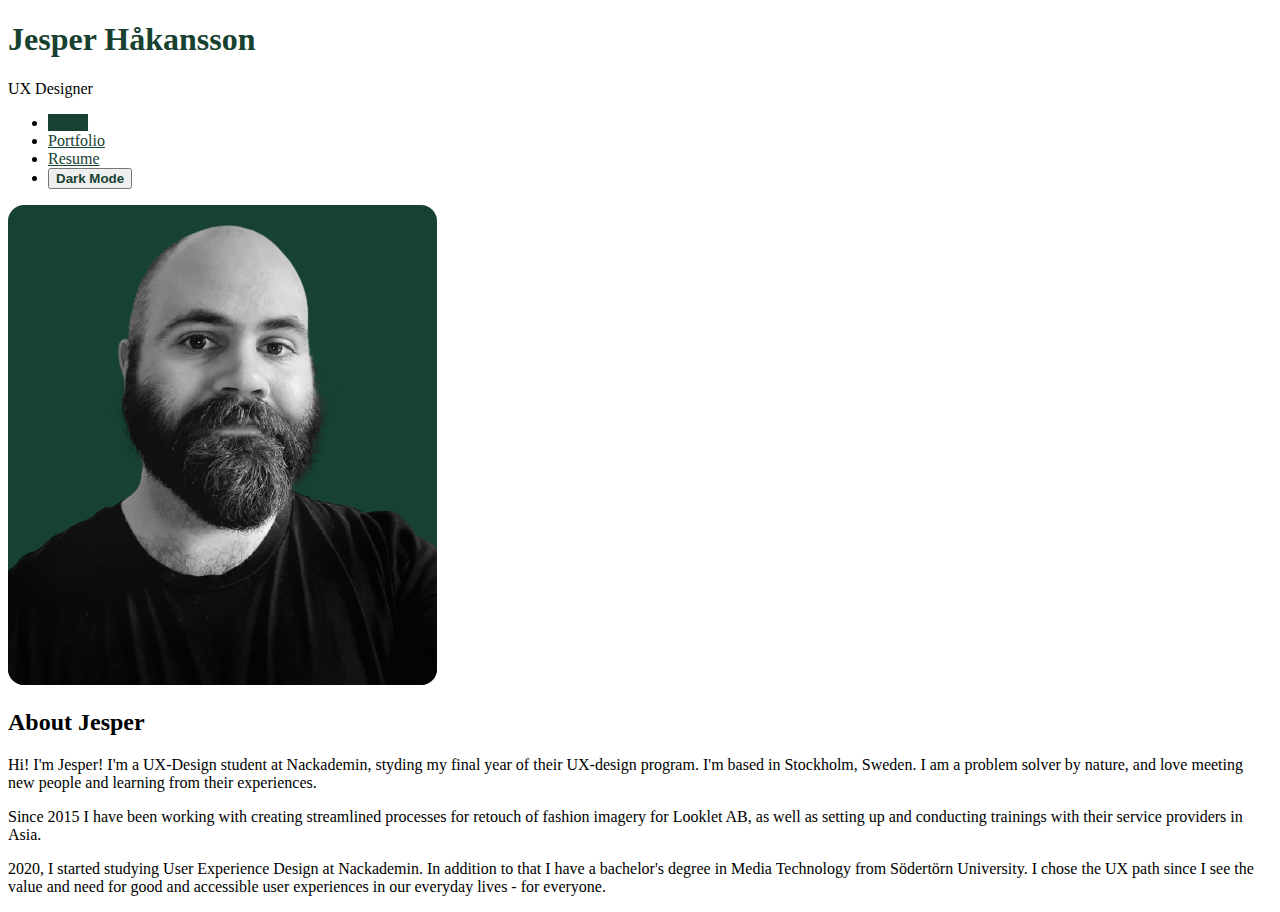
<file: index.html>
<!DOCTYPE html>
<html lang="en">

<head>
    <meta charset="UTF-8">
    <meta http-equiv="X-UA-Compatible" content="IE=edge">
    <meta name="viewport" content="width=device-width, initial-scale=1.0">
    <meta name="robots" content="noindex">
    <title>Jespers UX-portfolio</title>

    <!-- Bootstraps CSS-länkning -->
    <link href="https://cdn.jsdelivr.net/npm/bootstrap@5.0.2/dist/css/bootstrap.min.css" rel="stylesheet"
        integrity="sha384-EVSTQN3/azprG1Anm3QDgpJLIm9Nao0Yz1ztcQTwFspd3yD65VohhpuuCOmLASjC" crossorigin="anonymous">

    <!-- Custom CSS-länkning -->
    <link href="./css/main.css" rel="stylesheet">

</head>

<body>
    <!-- Titel -->
    <div class="container text-center my-5 headerTitel">
        <h1>Jesper Håkansson</h1>
        <p class="lead">UX Designer</p>
    </div>
        <!-- Navigation -->

        <div class="container huvudNavigation">
            <nav>
                <ul class="nav nav-pills justify-content-start">
                    <li class="nav-item">
                        <a href="/index.html" class="nav-link active">About</a>
                    </li>
                    <li class="nav-item">
                        <a href="/portfolio.html" class="nav-link">Portfolio</a>
                    </li>
                    <li class="nav-item">
                        <a href="/resume.html" class="nav-link">Resume</a>
                    </li>
                        <li class="nav-item">
                        <button class="nav-link" onclick="darkMode()"><strong>Dark Mode</strong></button>
                    </li>
                </ul>
            </nav>
        </div>

<!-- Om Jesper -->

<div class="container"> 
<div class="row align-items-start mt-5">
    <div class="col-md omJesperbild">
        <img src="/img/jesper.png" alt="Profile Pic of Jesper" class="img-fluid profilBild mb-3">
    </div>
    <div class="col-md omJesper">
        

            <h2>About Jesper</h2>
            <p class="mt-3"> 
                Hi! I'm Jesper! I'm a UX-Design student at Nackademin, styding my final year of their UX-design program. I'm based in Stockholm, Sweden. I am a problem solver by nature, and love meeting new people and learning from their experiences.

                </p>
                <p class="mt-3">  
            Since 2015 I have been working with creating streamlined processes for retouch of fashion imagery for Looklet AB, as well as setting up and conducting trainings with their service providers in Asia.
        </p>
            <p class="mt-3"> 2020, I started studying User Experience Design at Nackademin. In addition to that I have a bachelor's degree in Media Technology from Södertörn University. I chose the UX path since I see the value and need for good and accessible user experiences in our everyday lives - for everyone. </p>
        </div>
        </div>
  </div>





    <!-- BOOTSTRAP -->
    <script src="https://cdn.jsdelivr.net/npm/bootstrap@5.0.2/dist/js/bootstrap.bundle.min.js"
        integrity="sha384-MrcW6ZMFYlzcLA8Nl+NtUVF0sA7MsXsP1UyJoMp4YLEuNSfAP+JcXn/tWtIaxVXM"
        crossorigin="anonymous"></script>
    <script src="js/base.js"></script>

</body>

</html>
</file>
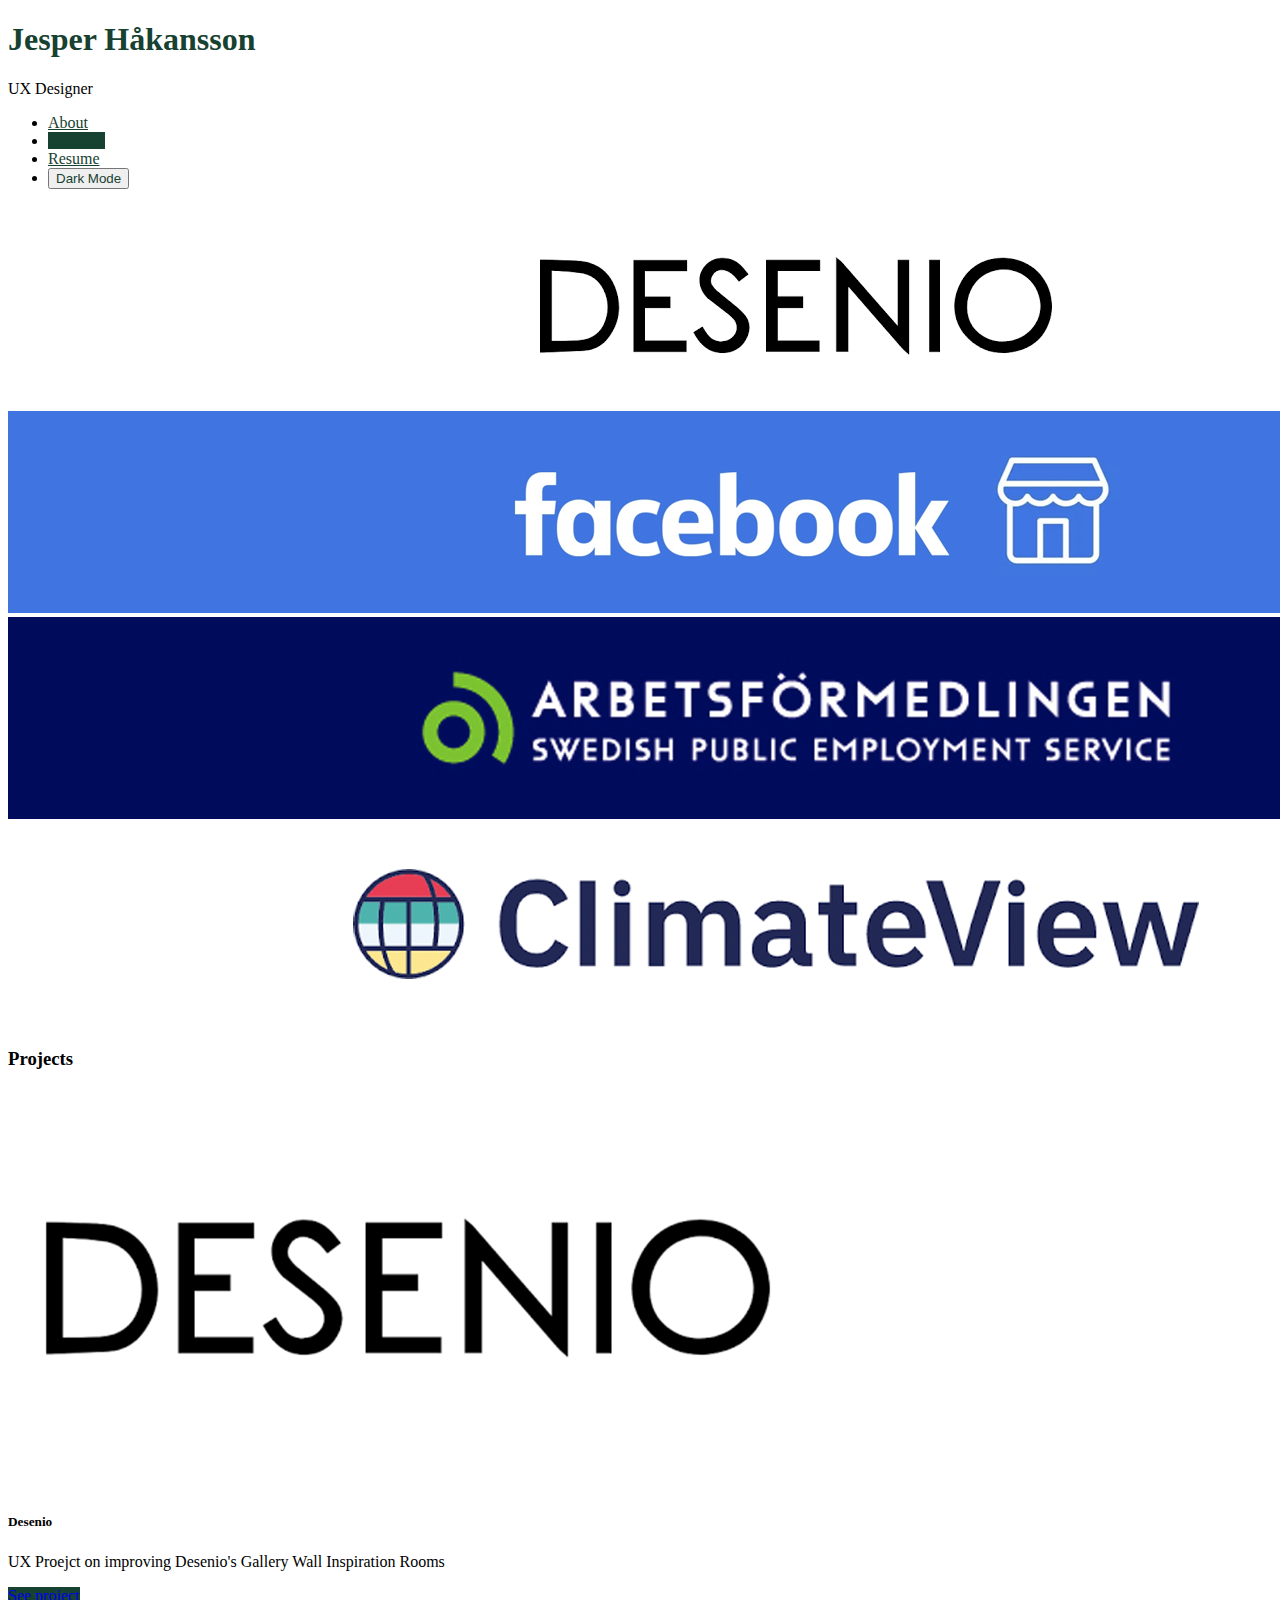
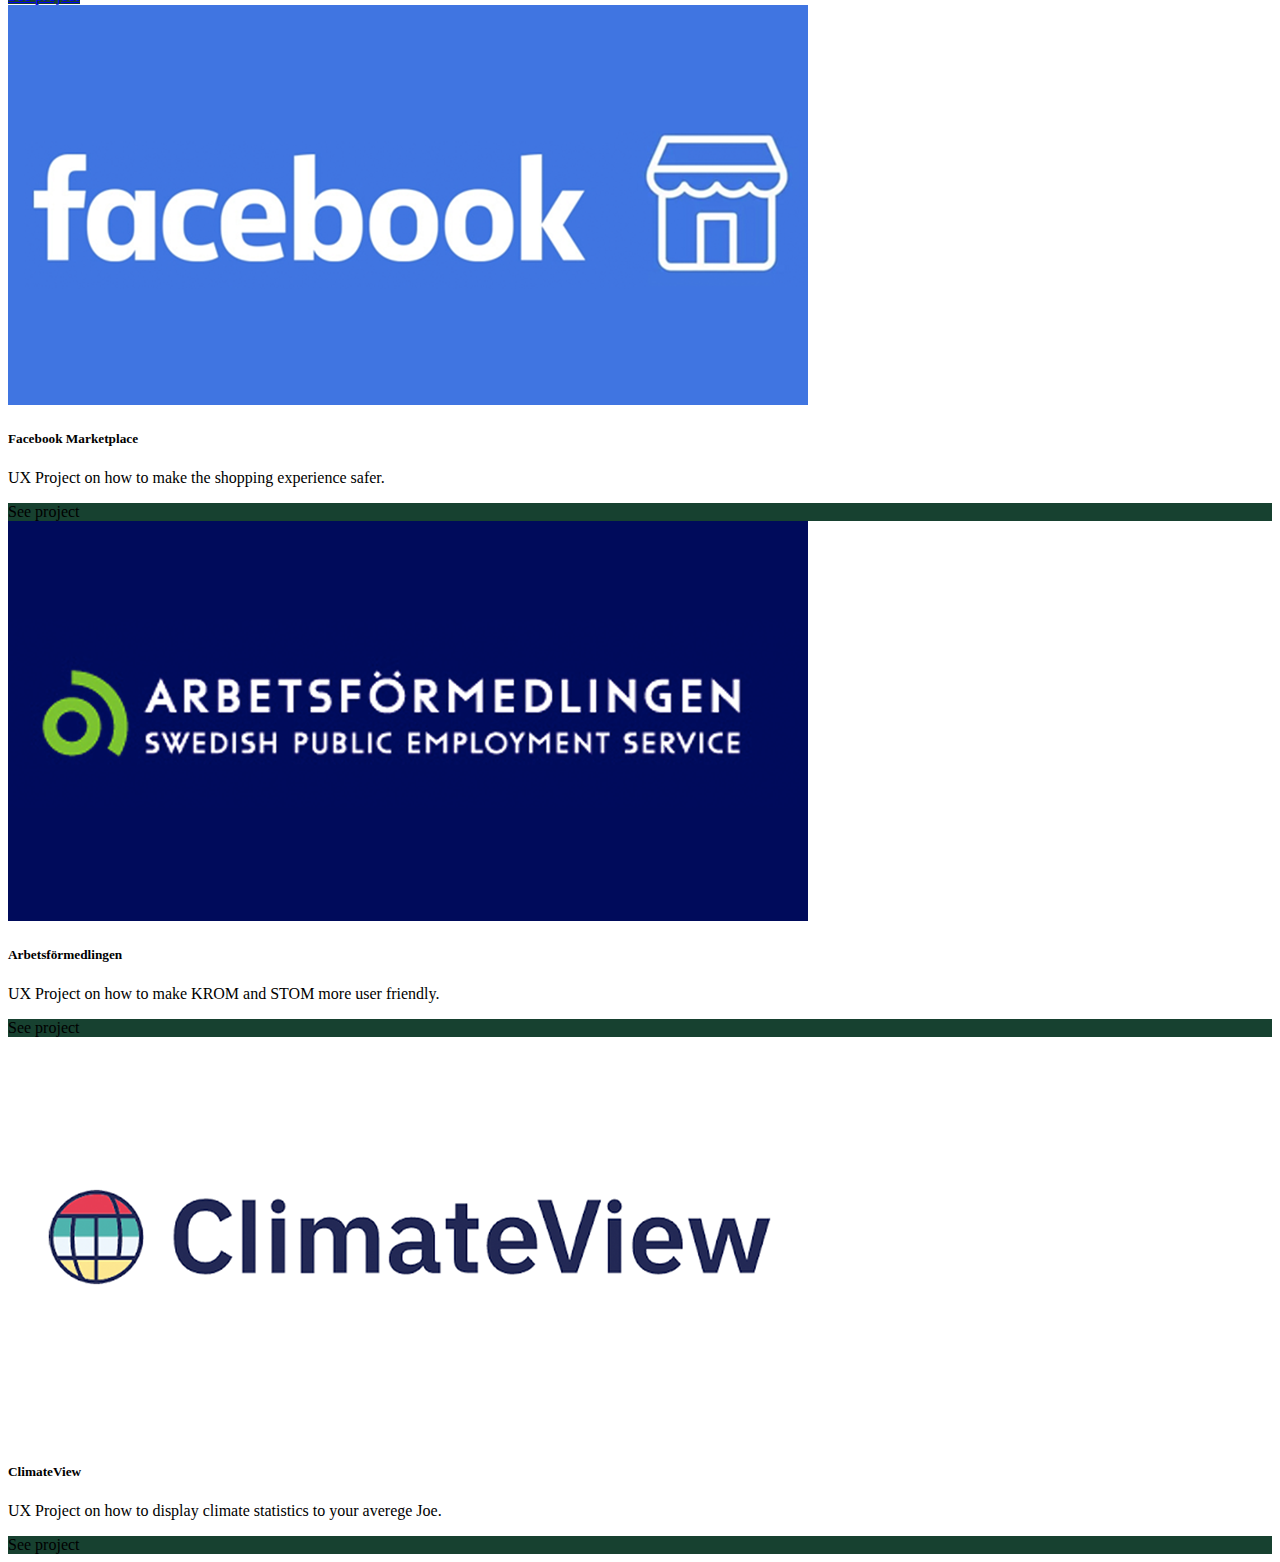
<file: portfolio.html>
<!DOCTYPE html>
<html lang="en">

<head>
    <meta charset="UTF-8">
    <meta http-equiv="X-UA-Compatible" content="IE=edge">
    <meta name="viewport" content="width=device-width, initial-scale=1.0">
    <meta name="robots" content="noindex">
    <title>Jespers UX-portfolio</title>

    <!-- Bootstraps CSS-länkning -->
    <link href="https://cdn.jsdelivr.net/npm/bootstrap@5.0.2/dist/css/bootstrap.min.css" rel="stylesheet"
        integrity="sha384-EVSTQN3/azprG1Anm3QDgpJLIm9Nao0Yz1ztcQTwFspd3yD65VohhpuuCOmLASjC" crossorigin="anonymous">

    <!-- Custom CSS-länkning -->
    <link href="./css/main.css" rel="stylesheet">

</head>

<body>
    <!-- Titel -->
    <div class="container text-center my-5 headerTitel">
        <h1>Jesper Håkansson</h1>
        <p class="lead">UX Designer</p>
    </div>
        <!-- Navigation -->
        <div class="container huvudNavigation">
            <nav>
                <ul class="nav nav-pills justify-content-start">
                    <li class="nav-item">
                        <a href="/index.html" class="nav-link">About</a>
                    </li>
                    <li class="nav-item">
                        <a href="/portfolio.html" class="nav-link active">Portfolio</a>
                    </li>
                    <li class="nav-item">
                        <a href="/resume.html" class="nav-link">Resume</a>
                    </li>
                        <li class="nav-item">
                        <button class="nav-link" onclick="darkMode()">Dark Mode</button>
                    </li>
                </ul>
            </nav>
        </div>


<!-- Karusellen med bilder -->


    <div class="container mt-3">

        <div id="carouselExampleSlidesOnly" class="carousel slide" data-bs-ride="carousel">
            <div class="carousel-inner">
              <div class="carousel-item active">
                <img src="/img/desenio1.png" class="d-block w-100" alt="Desenio">
              </div>
              <div class="carousel-item">
                <img src="/img/facebook.png" class="d-block w-100" alt="Facebook Marketplace">
              </div>
              <div class="carousel-item">
                <img src="/img/afm.png" class="d-block w-100" alt="Arbetsförmedlingen">
              </div>
              <div class="carousel-item">
                <img src="/img/climateview.png" class="d-block w-100" alt="Climate View">
              </div>
            </div>
          </div>

    </div>

    <!-- Här börjar overview med projekt -->

    <div class="container mt-2">
        <h3 class="mb-3">Projects</h3>
        <div class="row">
            <div class="col-lg-3">
                <div class="card mb-3">
                    <img src="/img/desenio-thumb.png" alt="Desenio" class="card-img-top">
                    <div class="card-body">
                        <h5 class="card-title">Desenio</h5>
                        <p class="card-text">UX Proejct on improving Desenio's Gallery Wall Inspiration Rooms</p>
                        <a href="./projekt/desenio.html" class="btn btn-primary">See project</a>
                    </div>
                </div>
                
            </div>

            <div class="col-lg-3">
                <div class="card mb-3">
                    <img src="/img/facebook-thumb.png" alt="Facebook" class="card-img-top">
                    <div class="card-body">
                        <h5 class="card-title">Facebook Marketplace</h5>
                        <p class="card-text">UX Project on how to make the shopping experience safer.</p>
                        <div class="btn btn-primary">See project</div>
                    </div>
                </div>
                
            </div>

            <div class="col-lg-3">
                <div class="card mb-3">
                    <img src="/img/arbetsformedlingen-thumb.png" alt="ClimateView" class="card-img-top">
                    <div class="card-body">
                        <h5 class="card-title">Arbetsförmedlingen</h5>
                        <p class="card-text">UX Project on how to make KROM and STOM more user friendly.</p>
                        <div class="btn btn-primary">See project</div>
                    </div>
                </div>
                
            </div>

            <div class="col-lg-3">
                <div class="card mb-3">
                    <img src="/img/climateview-thumb.png" alt="Arbetsförmedlingen" class="card-img-top">
                    <div class="card-body">
                        <h5 class="card-title">ClimateView</h5>
                        <p class="card-text">UX Project on how to display climate statistics to your averege Joe.</p>
                        <div class="btn btn-primary">See project</div>
                    </div>
                </div>
                
            </div>


        

    </div>
   

    <!-- BOOTSTRAP -->
    <script src="https://cdn.jsdelivr.net/npm/bootstrap@5.0.2/dist/js/bootstrap.bundle.min.js"
        integrity="sha384-MrcW6ZMFYlzcLA8Nl+NtUVF0sA7MsXsP1UyJoMp4YLEuNSfAP+JcXn/tWtIaxVXM"
        crossorigin="anonymous"></script>
        <script src="js/base.js"></script>
</body>

</html>
</file>
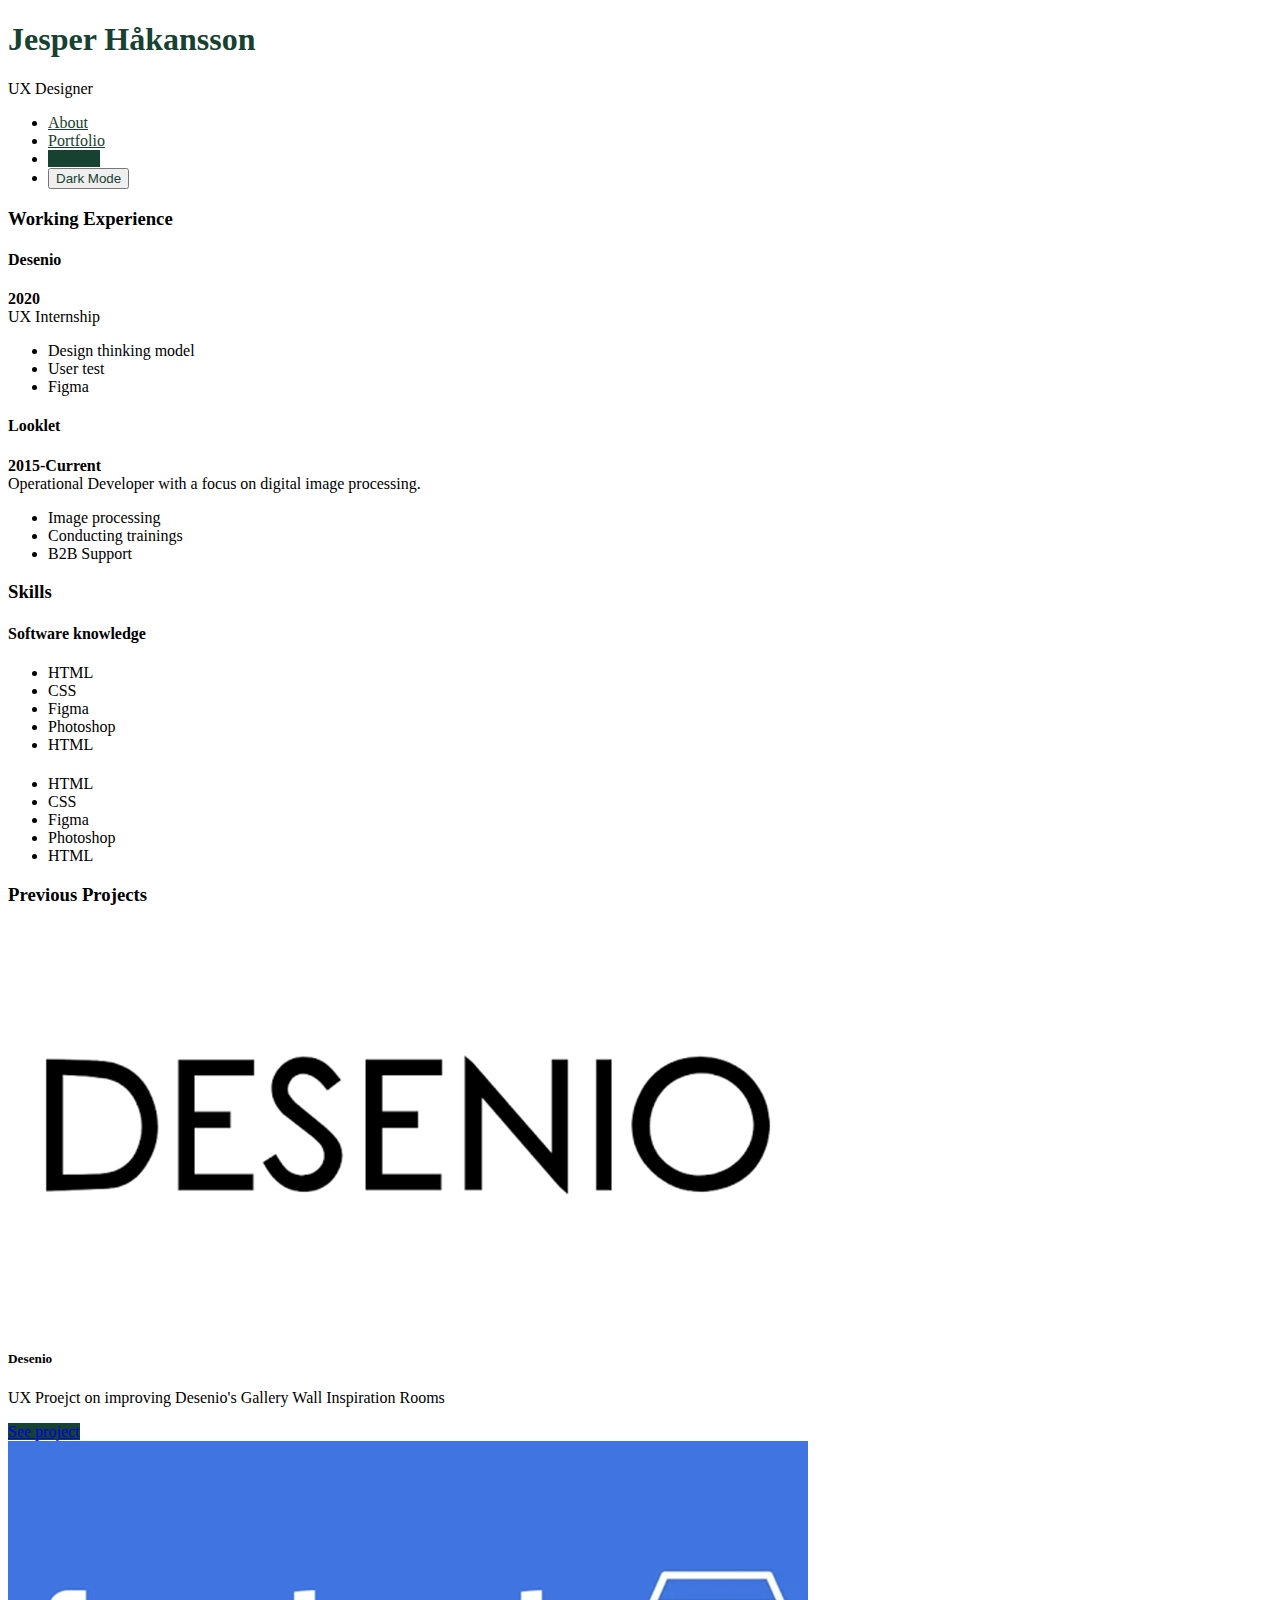
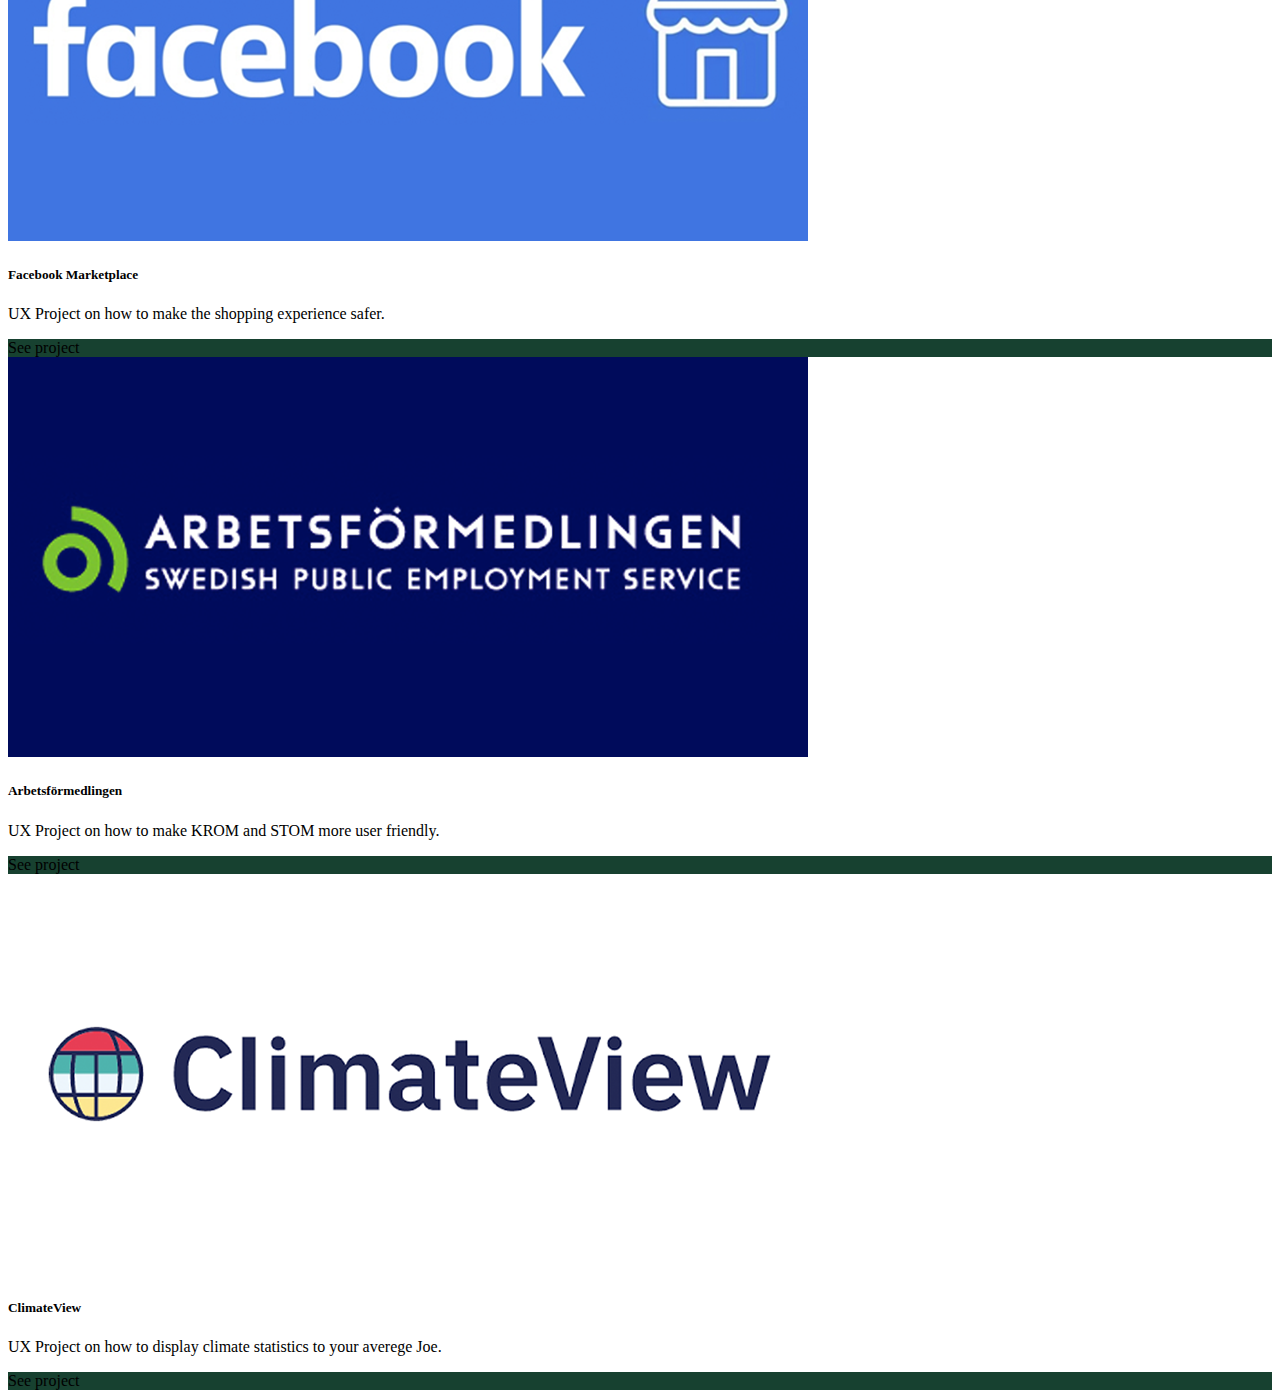
<file: resume.html>
<!DOCTYPE html>
<html lang="en">

<head>
    <meta charset="UTF-8">
    <meta http-equiv="X-UA-Compatible" content="IE=edge">
    <meta name="viewport" content="width=device-width, initial-scale=1.0">
    <meta name="robots" content="noindex">
    <title>Jespers UX-portfolio</title>

    <!-- Bootstraps CSS-länkning -->
    <link href="https://cdn.jsdelivr.net/npm/bootstrap@5.0.2/dist/css/bootstrap.min.css" rel="stylesheet"
        integrity="sha384-EVSTQN3/azprG1Anm3QDgpJLIm9Nao0Yz1ztcQTwFspd3yD65VohhpuuCOmLASjC" crossorigin="anonymous">

    <!-- Custom CSS-länkning -->
    <link href="./css/main.css" rel="stylesheet">

</head>

<body>
    <!-- Titel -->
    <div class="container text-center my-5 headerTitel">
        <h1>Jesper Håkansson</h1>
        <p class="lead">UX Designer</p>
    </div>
    
        <!-- Navigation -->
        <div class="container huvudNavigation">
            <nav>
                <ul class="nav nav-pills justify-content-start">
                    <li class="nav-item">
                        <a href="/index.html" class="nav-link">About</a>
                    </li>
                    <li class="nav-item">
                        <a href="/portfolio.html" class="nav-link ">Portfolio</a>
                    </li>
                    <li class="nav-item">
                        <a href="/resume.html" class="nav-link active">Resume</a>
                    </li>
                        <li class="nav-item">
                        <button class="nav-link" onclick="darkMode()">Dark Mode</button>
                    </li>
                </ul>
            </nav>
        </div>



        <!-- Arbetslivserfarnhet -->
    <div class="container mt-5">
        <div class="row">
            <div class="col-md">
                <h3 class="mb-3">Working Experience</h3>
                <div class="card mb-3">
                    <div class="card-body">
                        <div class="mx-3">
                            <h4>Desenio</h4>
                            <div><strong>2020</strong></div>
                            UX Internship
                        </div>
                        <ul class="list-group list-group-flush mt-2">
                            <li class="list-group-item">Design thinking model</li>
                            <li class="list-group-item">User test</li>
                            <li class="list-group-item">Figma</li>
                        </ul>
                    </div>
                </div>

                <div class="card mb-3">
                    <div class="card-body">
                        <div class="mx-3">
                            <h4>Looklet</h4>
                            <div><strong>2015-Current</strong></div>
                            Operational Developer with a focus on digital image processing.
                        </div>
                        <ul class="list-group list-group-flush mt-2">
                            <li class="list-group-item">Image processing</li>
                            <li class="list-group-item">Conducting trainings</li>
                            <li class="list-group-item">B2B Support</li>
                        </ul>
                    </div>
                </div>

            </div>

            <!-- Färdigheter -->

            <div class="col-md">
                <h3 class="mb-3">Skills</h3>
                <div class="card mb-3">
                    <div class="card-body">
                        <div class="mx-3">
                            <h4>Software knowledge</h4>
                            <ul>
                                <li>HTML</li>
                                <li>CSS</li>
                                <li>Figma</li>
                                <li>Photoshop</li>
                                <li>HTML</li>
                            </ul>
                        </div>
                    </div>
                </div>
                <div class="card mb-3">
                    <div class="card-body">
                        <div class="mx-3">
                            <h4></h4>
                            <ul>
                                <li>HTML</li>
                                <li>CSS</li>
                                <li>Figma</li>
                                <li>Photoshop</li>
                                <li>HTML</li>
                            </ul>
                        </div>
                    </div>
                </div>
            </div>
        </div>

 
    </div>

    <!-- Tidigare projekt -->

    <div class="container mt-4">
        <h3 class="mb-5">Previous Projects</h3>
        <div class="row">
            <div class="col-lg-3">
                <div class="card mb-3">
                    <img src="/img/desenio-thumb.png" alt="Desenio" class="card-img-top">
                    <div class="card-body">
                        <h5 class="card-title">Desenio</h5>
                        <p class="card-text">UX Proejct on improving Desenio's Gallery Wall Inspiration Rooms</p>
                        <a href="./projekt/desenio.html" class="btn btn-primary">See project</a>
                    </div>
                </div>
                
            </div>

            <div class="col-lg-3">
                <div class="card mb-3">
                    <img src="/img/facebook-thumb.png" alt="Facebook" class="card-img-top">
                    <div class="card-body">
                        <h5 class="card-title">Facebook Marketplace</h5>
                        <p class="card-text">UX Project on how to make the shopping experience safer.</p>
                        <div class="btn btn-primary">See project</div>
                    </div>
                </div>
                
            </div>

            <div class="col-lg-3">
                <div class="card mb-3">
                    <img src="/img/arbetsformedlingen-thumb.png" alt="ClimateView" class="card-img-top">
                    <div class="card-body">
                        <h5 class="card-title">Arbetsförmedlingen</h5>
                        <p class="card-text">UX Project on how to make KROM and STOM more user friendly.</p>
                        <div class="btn btn-primary">See project</div>
                    </div>
                </div>
                
            </div>

            <div class="col-lg-3">
                <div class="card mb-5">
                    <img src="/img/climateview-thumb.png" alt="Arbetsförmedlingen" class="card-img-top">
                    <div class="card-body">
                        <h5 class="card-title">ClimateView</h5>
                        <p class="card-text">UX Project on how to display climate statistics to your averege Joe.</p>
                        <div class="btn btn-primary">See project</div>
                    </div>
                </div>
                
            </div>


        

    </div>


        

    </div>
    <script src="/js/base.js"></script>

    <!-- BOOTSTRAP -->
    <script src="https://cdn.jsdelivr.net/npm/bootstrap@5.0.2/dist/js/bootstrap.bundle.min.js"
        integrity="sha384-MrcW6ZMFYlzcLA8Nl+NtUVF0sA7MsXsP1UyJoMp4YLEuNSfAP+JcXn/tWtIaxVXM"
        crossorigin="anonymous"></script>
        <script src="js/base.js"></script>

</body>

</html>
</file>
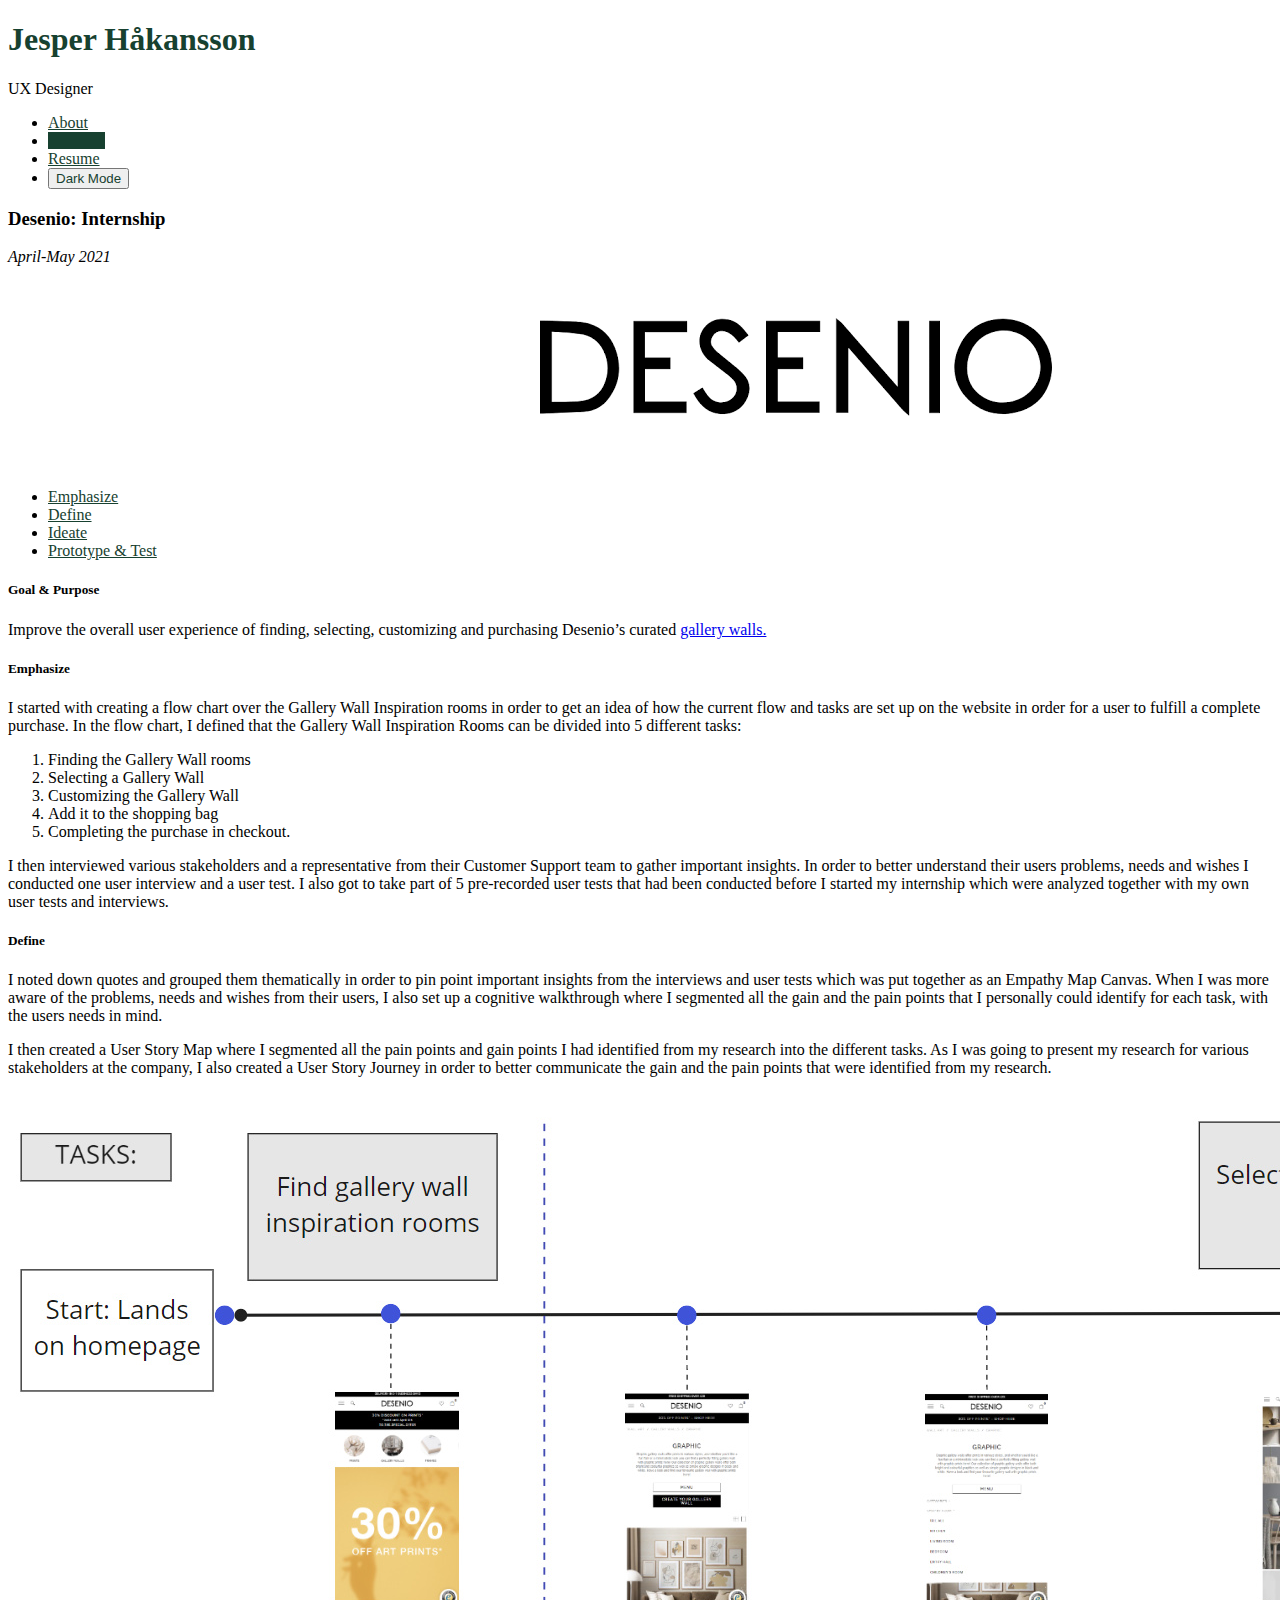
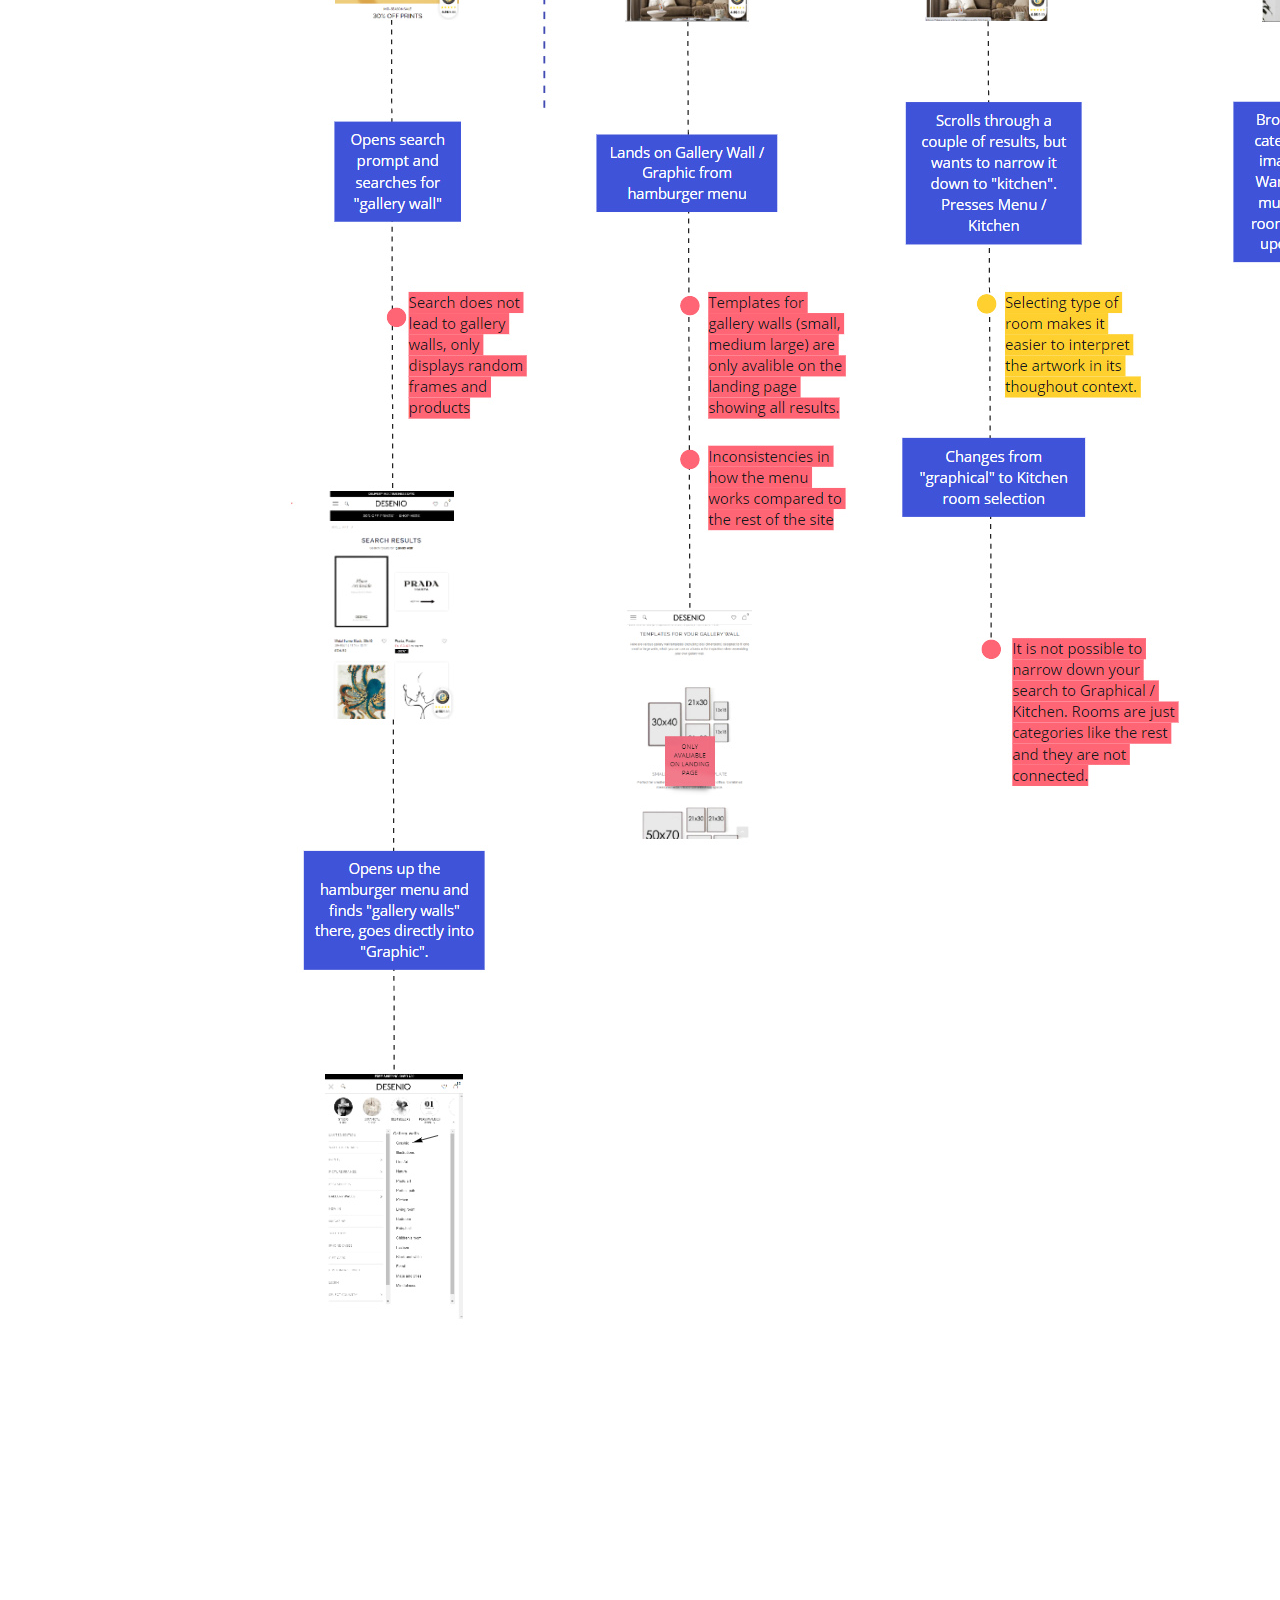
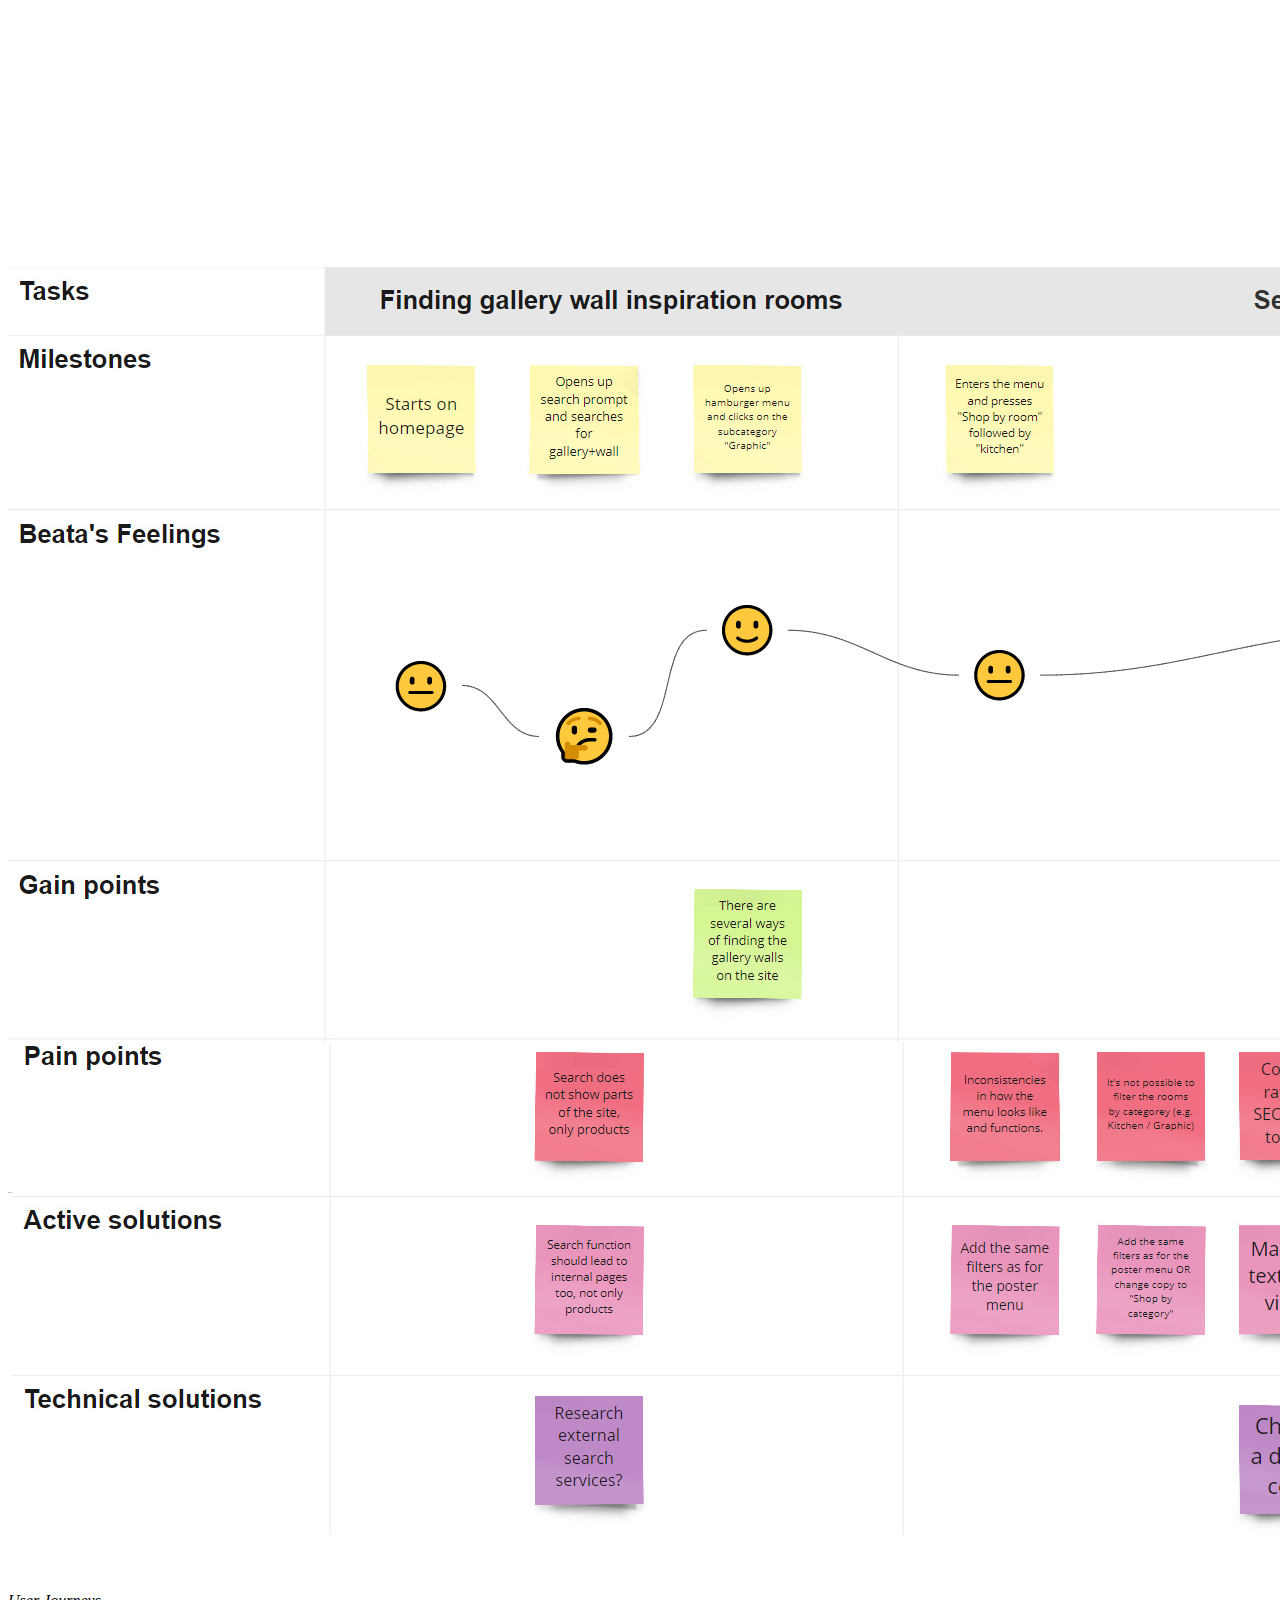
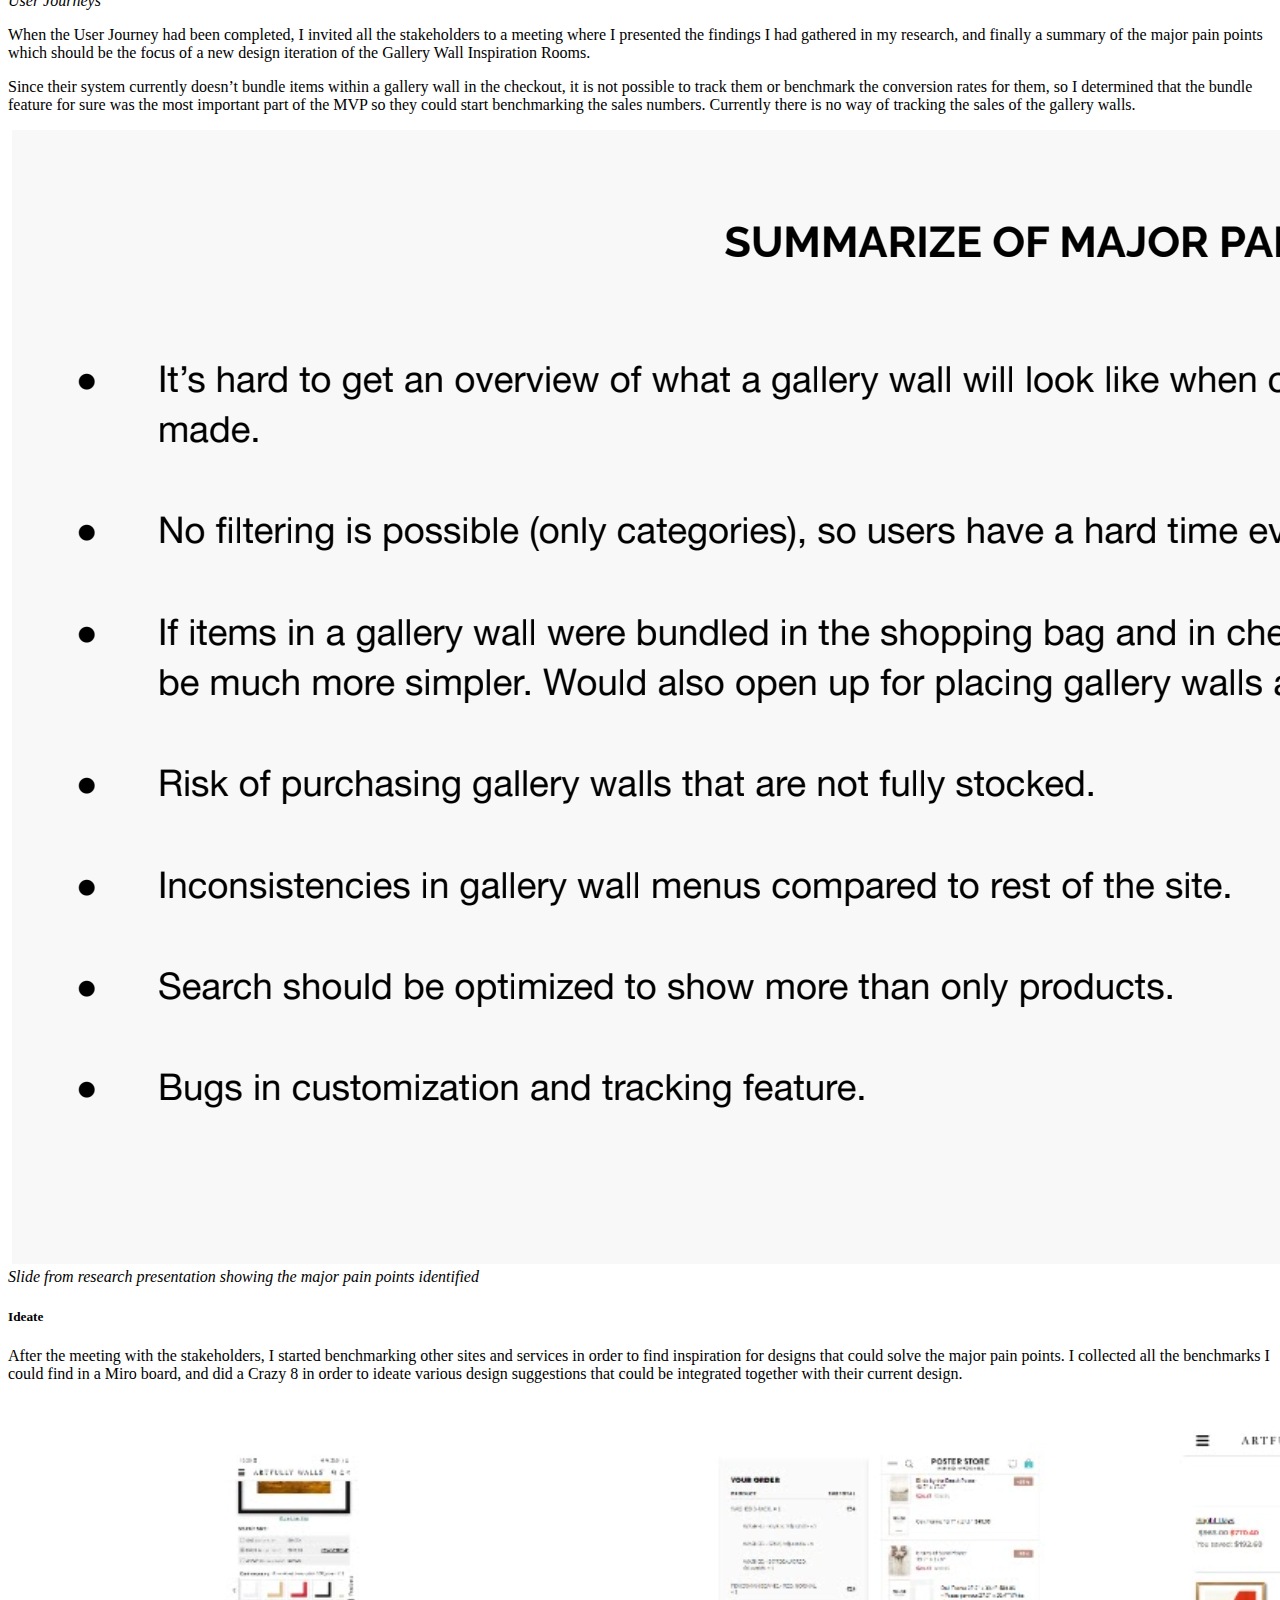
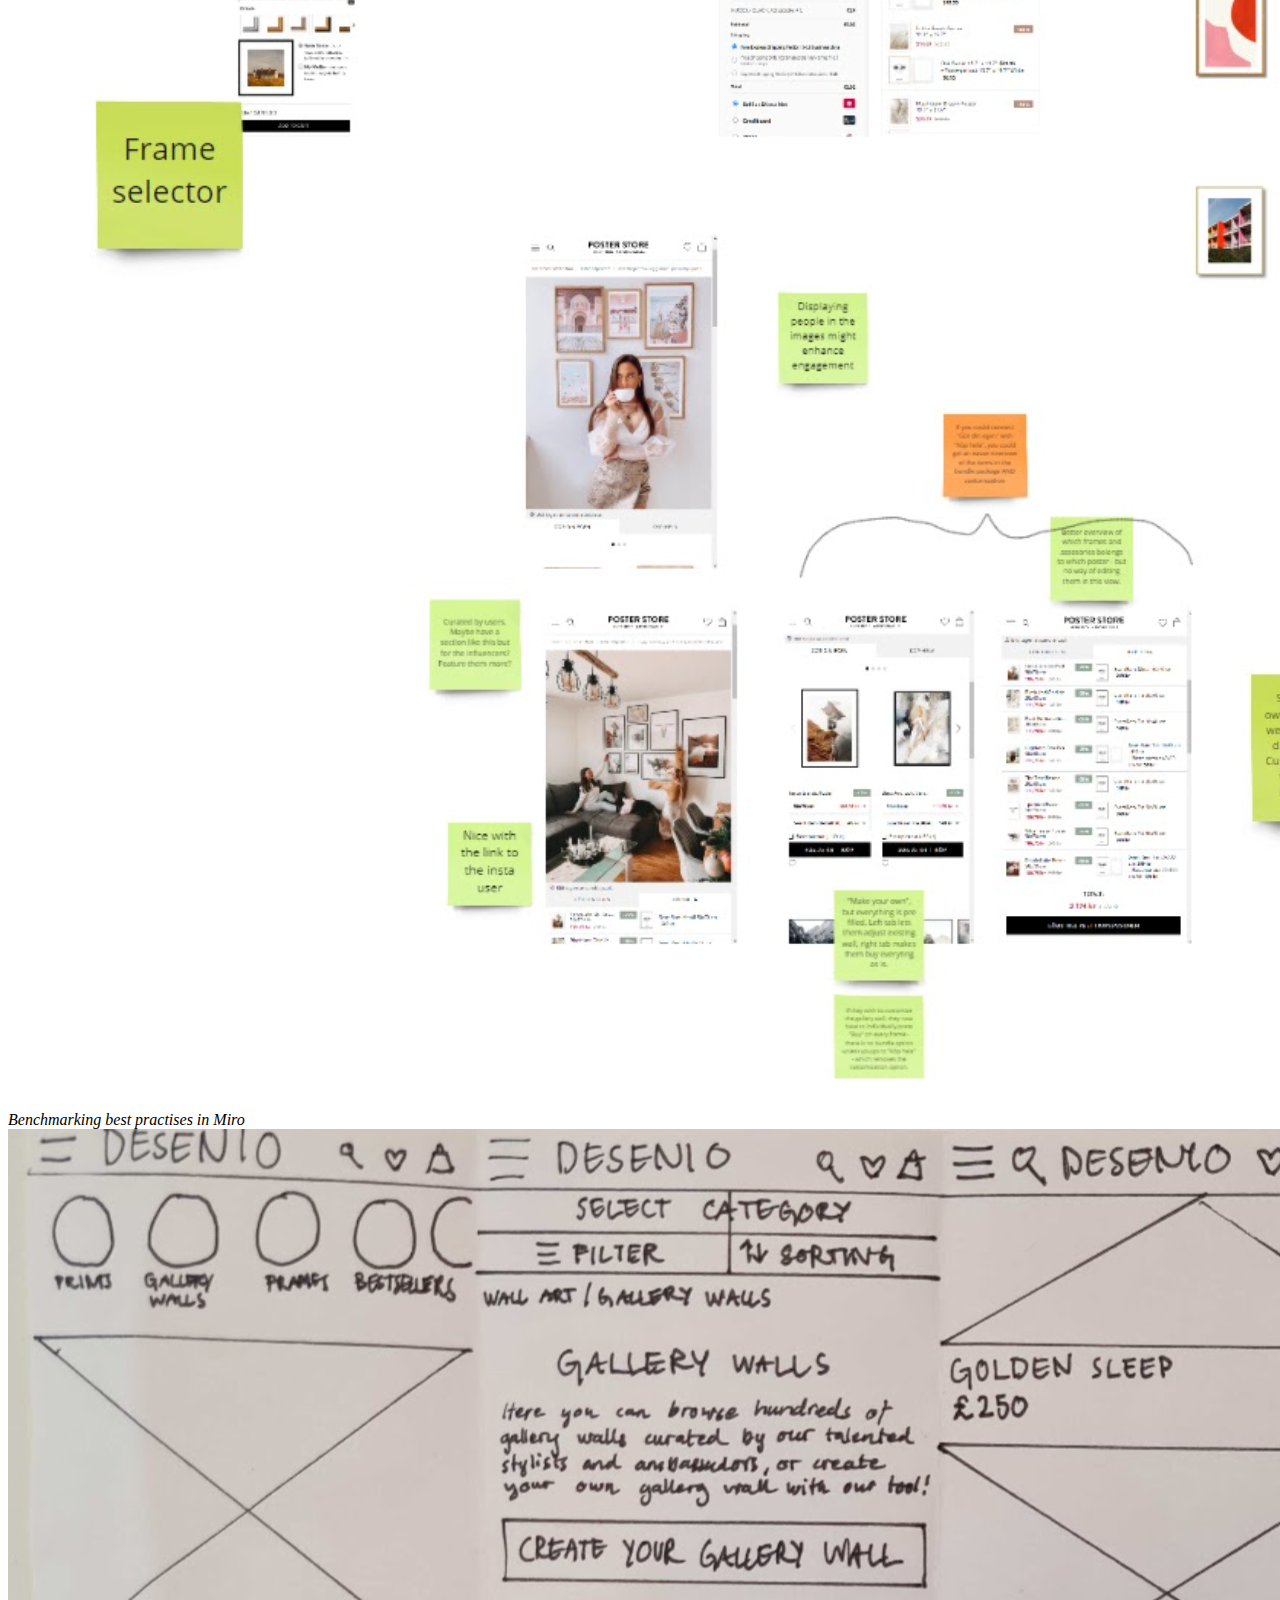
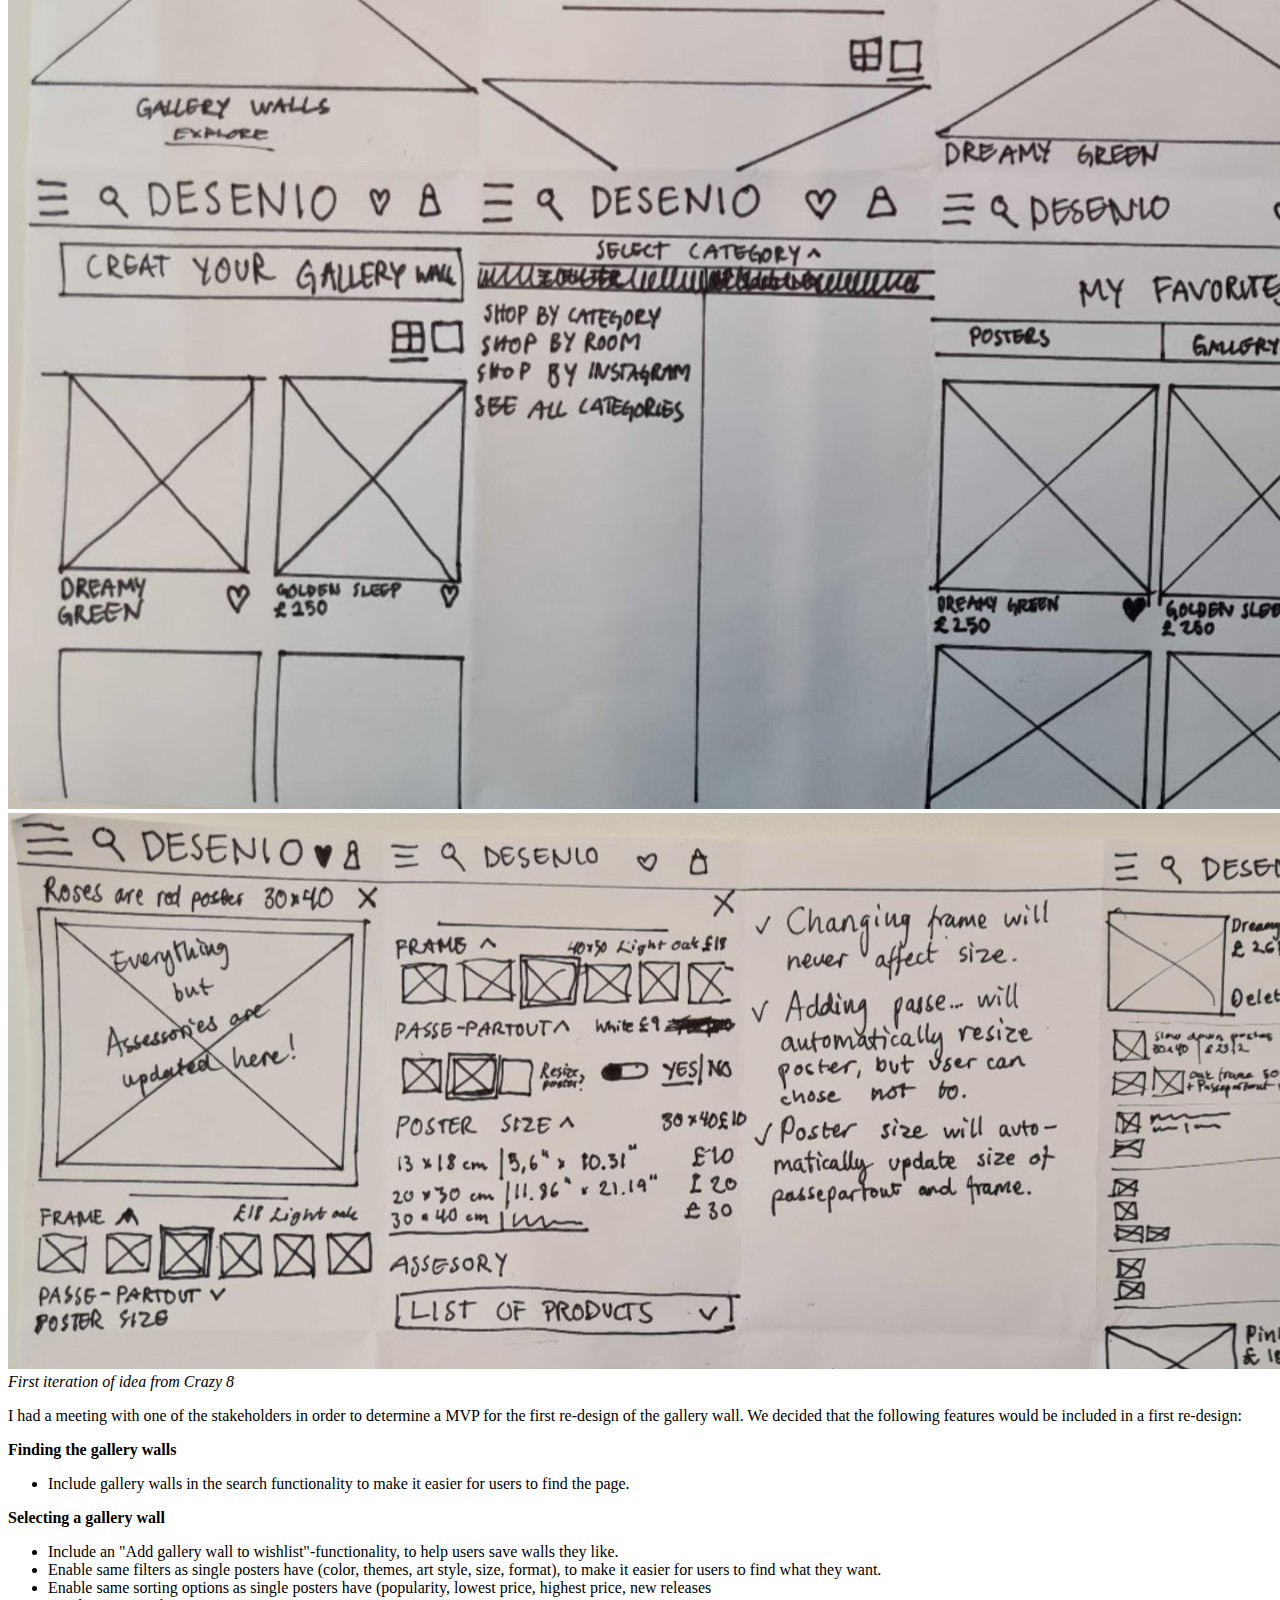
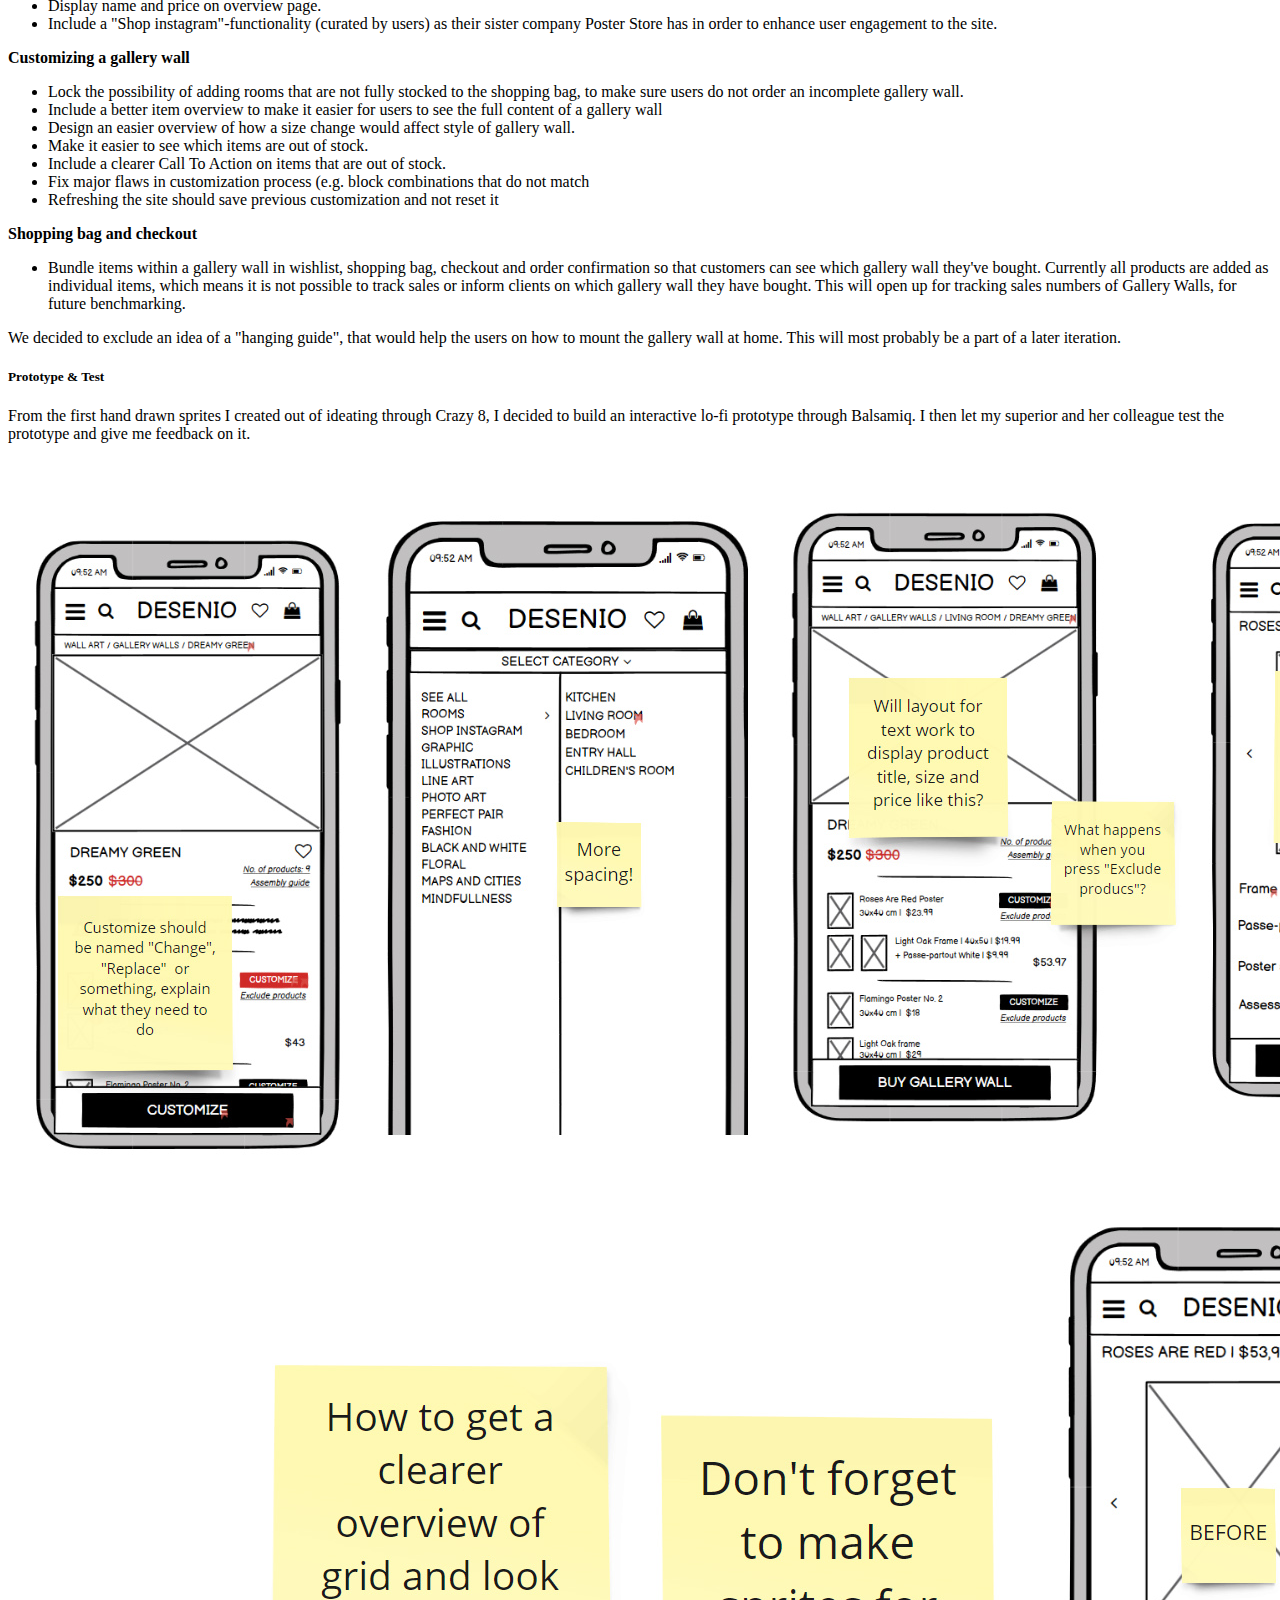
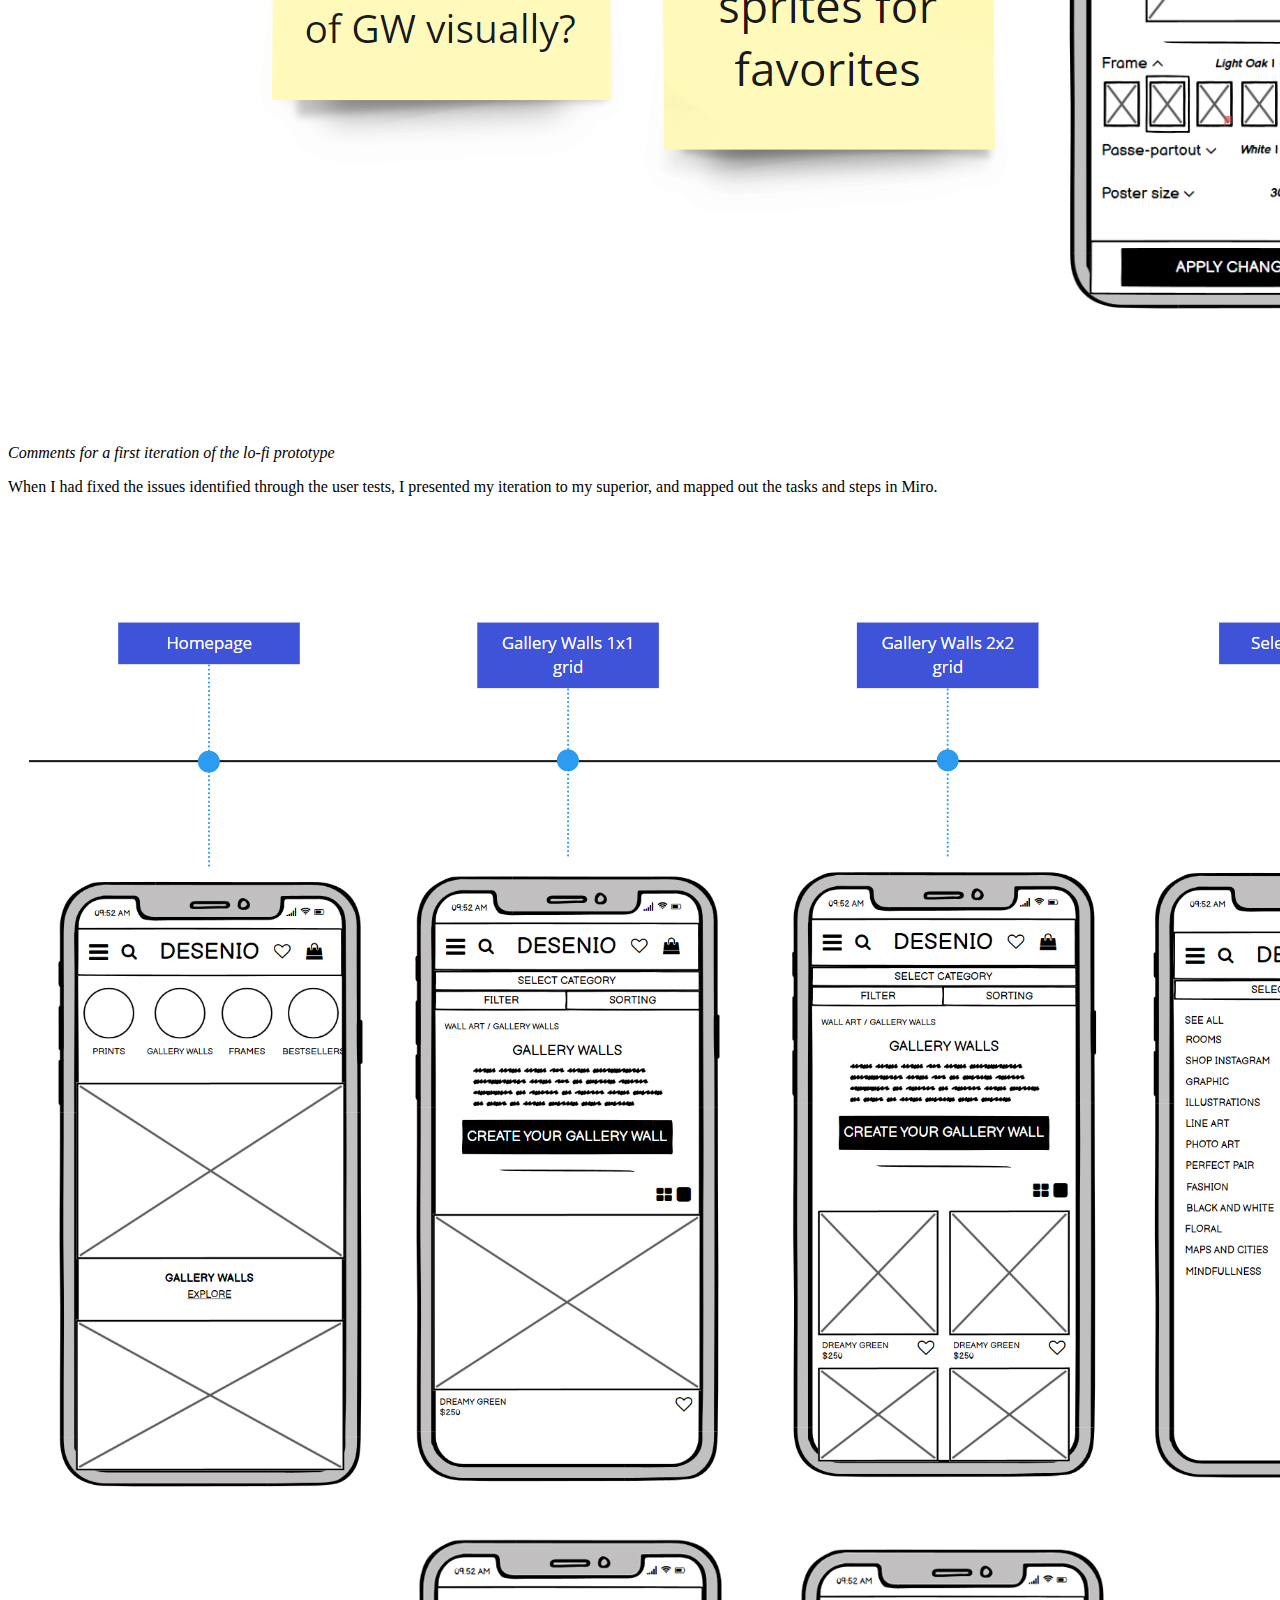
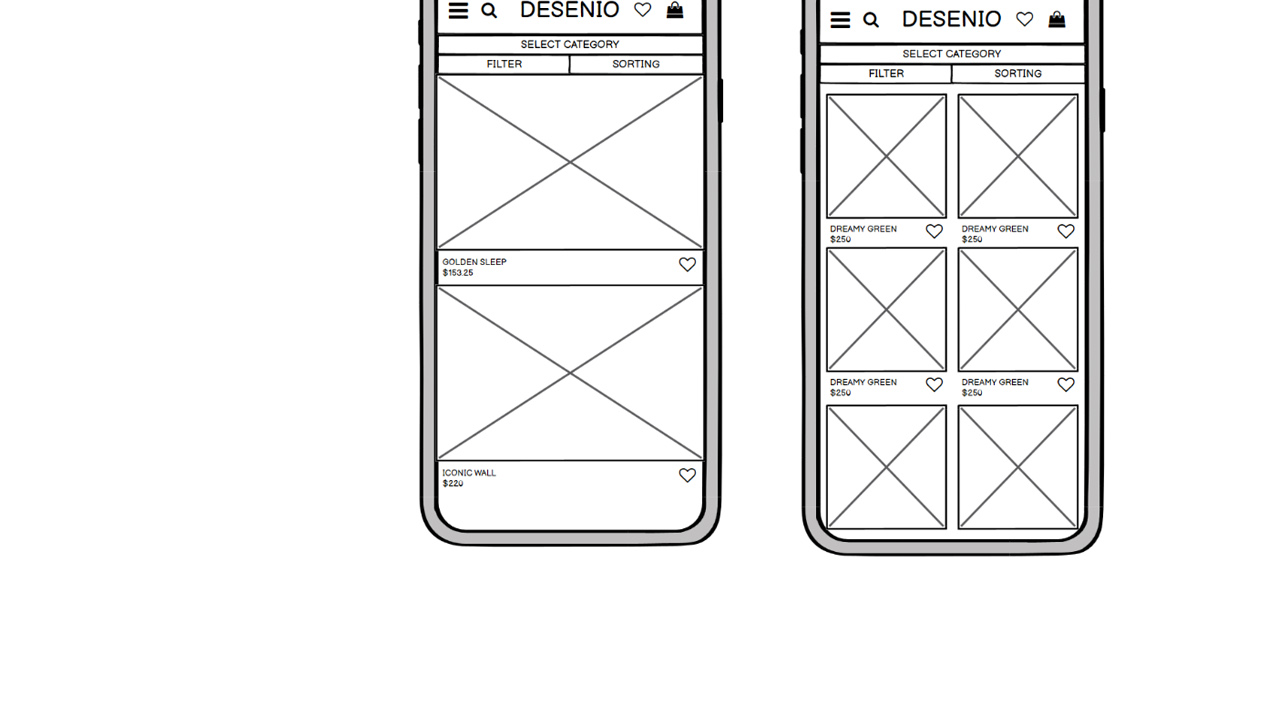
<file: projekt/desenio.html>
<!DOCTYPE html>
<html lang="en">

<head>
    <meta charset="UTF-8">
    <meta http-equiv="X-UA-Compatible" content="IE=edge">
    <meta name="viewport" content="width=device-width, initial-scale=1.0">
    <meta name="robots" content="noindex">
    <title>Jespers UX-portfolio</title>

    <!-- Bootstraps CSS-länkning -->
    <link href="https://cdn.jsdelivr.net/npm/bootstrap@5.0.2/dist/css/bootstrap.min.css" rel="stylesheet"
        integrity="sha384-EVSTQN3/azprG1Anm3QDgpJLIm9Nao0Yz1ztcQTwFspd3yD65VohhpuuCOmLASjC" crossorigin="anonymous">

    <!-- Custom CSS-länkning -->
    <link href="/css/main.css" rel="stylesheet">

</head>

<body>
    <!-- Titel -->
    <div class="container text-center my-5 headerTitel">
        <h1>Jesper Håkansson</h1>
        <p class="lead">UX Designer</p>
    </div>

    <!-- Navigation -->
    <div class="container huvudNavigation">
        <nav>
            <ul class="nav nav-pills justify-content-start">
                <li class="nav-item">
                    <a href="/index.html" class="nav-link">About</a>
                </li>
                <li class="nav-item">
                    <a href="/portfolio.html" class="nav-link active">Portfolio</a>
                </li>
                <li class="nav-item">
                    <a href="/resume.html" class="nav-link">Resume</a>
                </li>
                    <li class="nav-item">
                    <button class="nav-link" onclick="darkMode()">Dark Mode</button>
                </li>
            </ul>
        </nav>
     
       

    <div class="container mt-5 artikel">
        <div class="row">
            <div class="col">
                <h3 class="mb-3">Desenio: Internship</h3>
                <div><i>April-May 2021</strong></i>
                <img src="/img/desenio1.png" alt="Desenio Gallery Wall Inspiration Rooms"
                    class="card-img-top mt-3">
     

                <div class="container">
                    <ul class="nav justify-content-center mt-3 border-top border-bottom">

                        <li class="nav-item">
                           <a class="nav-link" href="#Emphasize">Emphasize</a>
                         </li>
                        <li class="nav-item">
                           <a class="nav-link" href="#Define">Define</a>
                         </li>
                        <li class="nav-item">
                           <a class="nav-link" href="#Ideate">Ideate</a>
                         </li>
                        <li class="nav-item">
                           <a class="nav-link" href="#PrototypeTest">Prototype & Test</a>
                         </li>
                       
                       </ul>

                    <!-- Projektartikel -->

                    <div class="row align-items-start">
                    
                        <div class="col">
                            <strong>
                                <h5 class="mt-3 mb-3">Goal & Purpose</h5>
                            </strong>
                            <p>Improve the overall user experience of finding, selecting, customizing and purchasing
                                Desenio’s curated <a href="https://desenio.co.uk/en/gallery-walls">gallery walls.</a>
                            </p>
                            <strong>
                                <h5 id="Emphasize" class="mb-3">Emphasize</h5>
                            </strong>
                            <p>I started with creating a flow chart over the Gallery Wall Inspiration rooms in order to
                                get an idea of how the current flow and tasks are set up on the website in order for a
                                user to fulfill a complete purchase. In the flow chart, I defined that the Gallery Wall
                                Inspiration Rooms can be divided into 5 different tasks:

                            <ol>
                                <li>Finding the Gallery Wall rooms</li>
                                <li>Selecting a Gallery Wall</li>
                                <li>Customizing the Gallery Wall</li>
                                <li>Add it to the shopping bag</li>
                                <li>Completing the purchase in checkout.</li>
                            </ol>

                            I then interviewed various stakeholders and a representative from their Customer Support
                            team to gather important insights. In order to
                            better understand their users problems, needs and wishes I conducted one user interview and
                            a user test. I also got to take part of 5 pre-recorded user tests that had been conducted
                            before I started my internship which were analyzed together with my own user tests and
                            interviews.
                            </p>
                            <strong>
                                <h5 id="Define" class="mt-3 mb-3">Define</h5>
                            </strong>
                            <p>
                                I noted down quotes and grouped them thematically in order to pin point important
                                insights from the interviews and user tests which was put together as an Empathy Map
                                Canvas.

                                When I was more aware of the problems, needs and wishes from their users, I also set up
                                a cognitive walkthrough where I segmented all the gain and the pain points that I
                                personally could identify for each task, with the users needs in mind.
                            </p>
                            <p class="mt-3">
                                I then created a User Story Map where I segmented all the pain points and gain points I
                                had identified from my research into the different tasks.

                                As I was going to present my research for various stakeholders at the company, I also
                                created a User Story Journey in order to better communicate the gain and the pain points
                                that were identified from my research.


                            </p>
                            <img src="/img/user_journey1.jpg" class="img-fluid mt-3 mb-3" alt="User Journey">
                            <img src="/img/user_journey2.jpg" class="img-fluid mt-3 mb-3" alt="User Journey">
                            <i>User Journeys</i>

                            <p class="mt-3">
                                When the User Journey had been completed, I invited all the stakeholders to a meeting
                                where I presented the findings I had gathered in my research, and finally a summary of
                                the major pain points which should be the focus of a new design iteration of the Gallery
                                Wall Inspiration Rooms.
                            </p>
                            <p class="mt-3">
                                Since their system currently doesn’t bundle items within a gallery wall in the checkout,
                                it is not possible to track them or benchmark the conversion rates for them, so I
                                determined that the bundle feature for sure was the most important part of the MVP so
                                they could start benchmarking the sales numbers. Currently there is no way of tracking
                                the sales of the gallery walls.
                            </p>
                            <img src="/img/major_painpoints.png" class="img-fluid mt-3 mb-3" alt="Major painpoints">
                            <i>Slide from research presentation showing the major pain points identified</i>
                            <h5 id="Ideate" class="mt-3 mb-3">Ideate</h5>
                            <p>
                                After the meeting with the stakeholders, I started benchmarking other sites and services
                                in order to find inspiration for designs that could solve the major pain points. I
                                collected all the benchmarks I could find in a Miro board, and did a Crazy 8 in order to
                                ideate various design suggestions that could be integrated together with their current
                                design.
                            </p>

                            <img src="/img/benchmarking.png" class="img-fluid mt-3 mb-3" alt="Benchmarking">
                            <i>Benchmarking best practises in Miro</i>

                            <img src="/img/crazy8_1.png" class="img-fluid mt-3 mb-3" alt="Crazy 8 example">

                            <img src="/img/crazy8_2.png" class="img-fluid mt-3 mb-3" alt="Crazy 8 example">
                            <i>First iteration of idea from Crazy 8</i>
                            <p class="mt-3">
                                I had a meeting with one of the stakeholders in order to determine a MVP for the first
                                re-design of the gallery wall. We decided that the following features would be included
                                in a first re-design:
                            </p>
                            <strong>Finding the gallery walls</strong>
                            <ul class="mt-3">
                                <li>Include gallery walls in the search functionality to make it easier for users to
                                    find the page.</li>
                            </ul>
                            <strong>Selecting a gallery wall</strong>
                            <ul class="mt-3">
                                <li> Include an "Add gallery wall to wishlist"-functionality, to help users save walls
                                    they like.</li>
                                <li>Enable same filters as single posters have (color, themes, art style, size, format),
                                    to make it easier for users to find what they want.</li>
                                <li> Enable same sorting options as single posters have (popularity, lowest price,
                                    highest price, new releases</li>
                                <li> Display name and price on overview page. </li>
                                <li>Include a "Shop instagram"-functionality (curated by users) as their sister company
                                    Poster Store has in order to enhance user engagement to the site. </li>
                            </ul>
                            <strong>Customizing a gallery wall</strong>
                            <ul class="mt-3">
                                <li>Lock the possibility of adding rooms that are not fully stocked to the shopping bag,
                                    to make sure users do not order an incomplete gallery wall. </li>
                                <li>Include a better item overview to make it easier for users to see the full content
                                    of a
                                    gallery wall</li>
                                <li>Design an easier overview of how a size change would affect style of gallery wall.
                                </li>
                                <li>Make it easier to see which items are out of stock.</li>
                                <li>Include a clearer Call To Action on items that are out of stock. </li>
                                <li>Fix major flaws in customization process (e.g. block combinations that do not match
                                </li>
                                <li>Refreshing the site should save previous customization and not reset it </li>
                            </ul>
                            <strong>Shopping bag and checkout </strong>
                            <ul class="mt-3">
                                <li>Bundle items within a gallery wall in wishlist, shopping bag, checkout and order
                                    confirmation so that customers can see which gallery wall they've bought. Currently
                                    all
                                    products are added as individual items, which means it is not possible to track
                                    sales or
                                    inform clients on which gallery wall they have bought. This will open up for
                                    tracking
                                    sales numbers of Gallery Walls, for future benchmarking.
                                </li>
                            </ul>
                            <p class="mt-3">

                                We decided to exclude an idea of a "hanging guide", that would help the users on how to
                                mount the gallery wall at home. This will most probably be a part of a later iteration.
                            </p>
                            <h5 id="PrototypeTest" class="mt-3 mb-3">Prototype & Test</h5>
                            <p>
                                From the first hand drawn sprites I created out of ideating through Crazy 8, I decided
                                to build an interactive lo-fi prototype through Balsamiq. I then let my superior and her
                                colleague test the prototype and give me feedback on it.
                            </p>
                            <img src="/img/lofi_iteration.jpg" class="img-fluid mt-3 mb-3" alt="Iteration of first lofi prototype">
                            <i>Comments for a first iteration of the lo-fi prototype</i>
                            <p class="mt-3">

                                When I had fixed the issues identified through the user tests, I presented my iteration to my superior, and mapped out the tasks and steps in Miro.

                            </p>
                            <img src="/img/lofi_wireframes.jpg" class="img-fluid mt-3 mb-3" alt="Final iteration of lofi prototype">
                        </div>
                    </div>




                </div>

            </div>

        </div>






            <!-- BOOTSTRAP -->
        <script src="https://cdn.jsdelivr.net/npm/bootstrap@5.0.2/dist/js/bootstrap.bundle.min.js"
            integrity="sha384-MrcW6ZMFYlzcLA8Nl+NtUVF0sA7MsXsP1UyJoMp4YLEuNSfAP+JcXn/tWtIaxVXM"
            crossorigin="anonymous"></script>
            <script src="/js/base.js"></script>
    </div>
</body>

</html>
</file>
<file: css/main.css>
/* CUSTOM CSS (ändring av färger) */


.headerTitel h1 {

    color:#174130;
}


.nav-pills .nav-link.active {

    background-color:#174130;

}

.nav-link {

    color:#174130;
}


.nav-link:hover {

    color:#33946d;
}

.btn-primary {

    background-color:#174130;
    border-color: #174130;
}

.btn-primary:hover {

    background-color:#33946d;
    border-color: #33946d;
}

/* CUSTOM CSS FÖR DARK MODE */

.dark-mode {

    background-color:rgb(29, 29, 29);
    color:white;
    
    }
    
.dark-mode .headerTitel h1 {
    
    color:white;

    }
    
.dark-mode .nav-pills .nav-link.active { 
    
    background-color:#a3c0a8;
    color:black;
        }
    
    
.dark-mode .profilBild {
    
    background-color: #a3c0a8;
    }
    
    
    
.dark-mode .nav-link {
    
     color: white;
        }
    
.dark-mode .card-body {
    
    background-color:rgb(29, 29, 29);
    color:white;
        }
    
.dark-mode .btn-primary {
    
     background-color:#a3c0a8;
     color:black;
    
        }
    
.dark-mode .list-group-item {
    
     background-color:rgb(29, 29, 29);
      color:white;
    
        }

/* Bakgrundsfärg till transparent PNG-bild + rundade hörn på bilden */

.profilBild {

    background-color: #174130;
    border-radius: 1em;
}
</file>
